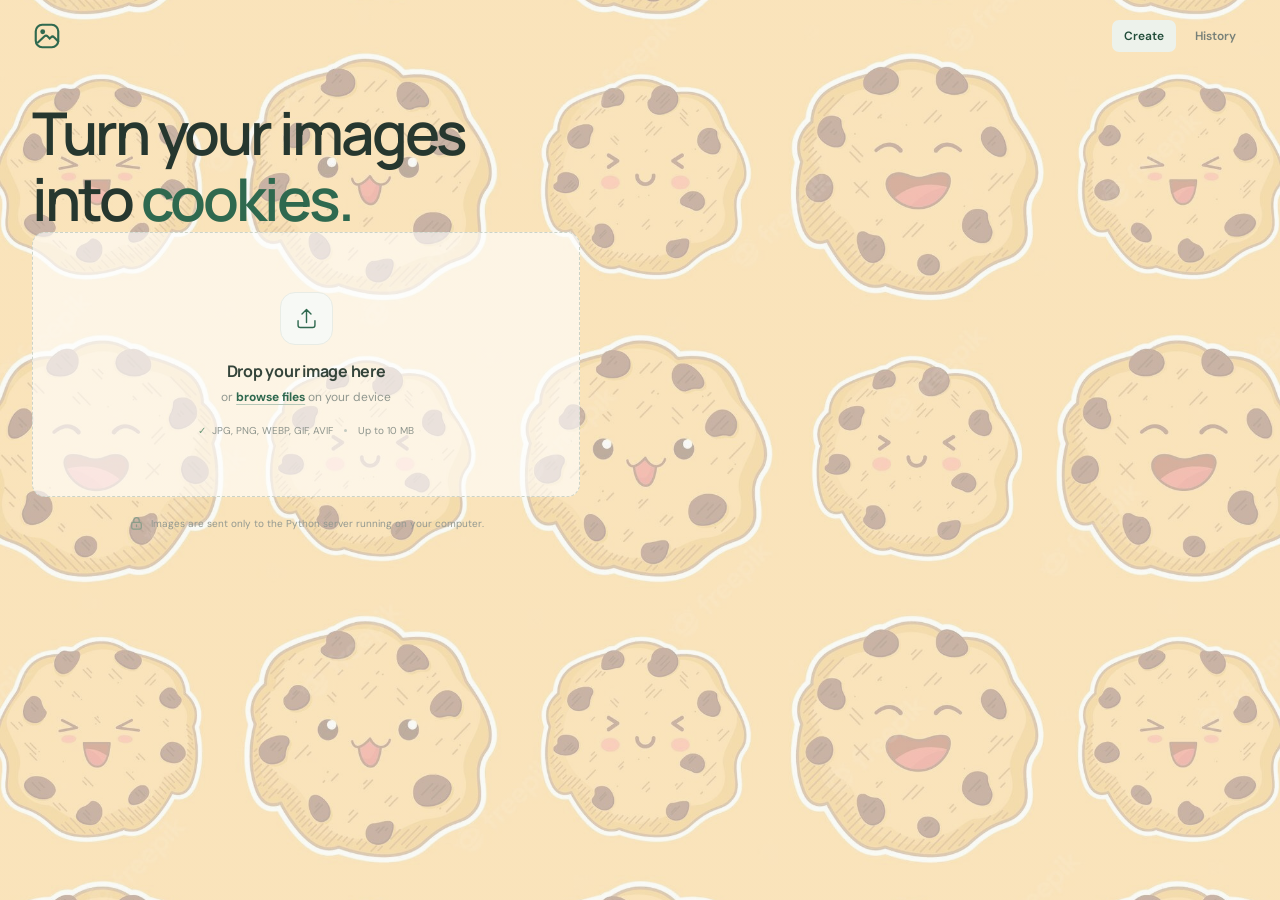
<file: index.html>
<!doctype html>
<html lang="en">
  <head>
    <meta charset="UTF-8" />
    <meta name="viewport" content="width=device-width, initial-scale=1.0" />
    <meta
      name="description"
      content="Choose an image from your device and preview it before uploading."
    />
    <title>Image to Cookie</title>
    <link rel="preconnect" href="https://fonts.googleapis.com" />
    <link rel="preconnect" href="https://fonts.gstatic.com" crossorigin />
    <link
      href="https://fonts.googleapis.com/css2?family=DM+Sans:wght@400;500;600;700&family=Manrope:wght@400;500;600;700;800&display=swap"
      rel="stylesheet"
    />
    <link rel="stylesheet" href="styles.css" />
    <script src="recipe.js" defer></script>
    <script src="app.js" defer></script>
  </head>
  <body>
    <header class="site-header">
      <a class="brand" href="/" aria-label="Frame home">
        <span class="brand-mark" aria-hidden="true">
          <svg viewBox="0 0 28 28" fill="none">
            <rect x="3.5" y="3.5" width="21" height="21" rx="6" stroke="currentColor" stroke-width="2" />
            <circle cx="10" cy="10" r="2.25" fill="currentColor" />
            <path d="m5.5 20 6.2-5.8a2 2 0 0 1 2.8.1l2 2 1.3-1.2a2 2 0 0 1 2.8.1l3.9 3.9" stroke="currentColor" stroke-width="2" stroke-linecap="round" />
          </svg>
        </span>
      </a>
      <nav class="site-nav" aria-label="Main navigation">
        <a class="site-nav-link site-nav-link-active" href="/" aria-current="page">Create</a>
        <a class="site-nav-link" href="/history">History</a>
      </nav>
    </header>

    <main class="page-main">
      <section class="upload-card" aria-labelledby="page-title">
        <h1 id="page-title">Turn your images<br />into <span>cookies.</span></h1>

        <div class="upload-layout">
          <div class="upload-column">
            <div class="dropzone" id="dropzone" tabindex="0" role="button" aria-label="Choose an image file or drop one here">
              <input
                class="file-input"
                id="file-input"
                type="file"
                accept="image/png,image/jpeg,image/webp,image/gif,image/avif"
                aria-label="Choose an image file"
                aria-hidden="true"
                tabindex="-1"
              />
              <div class="dropzone-content" id="empty-state">
                <div class="upload-icon" aria-hidden="true">
                  <svg viewBox="0 0 48 48" fill="none">
                    <path d="M24 31V8m0 0-8 8m8-8 8 8" stroke="currentColor" stroke-width="2.5" stroke-linecap="round" stroke-linejoin="round" />
                    <path d="M9 28v8a4 4 0 0 0 4 4h22a4 4 0 0 0 4-4v-8" stroke="currentColor" stroke-width="2.5" stroke-linecap="round" />
                  </svg>
                </div>
                <h2>Drop your image here</h2>
                <p>or <span class="browse-link">browse files</span> on your device</p>
                <div class="file-specs">
                  <span><span class="spec-check">✓</span> JPG, PNG, WEBP, GIF, AVIF</span>
                  <span class="spec-divider" aria-hidden="true"></span>
                  <span>Up to 10 MB</span>
                </div>
              </div>
              <div class="preview-state" id="preview-state" hidden>
                <img id="image-preview" alt="Preview of the selected image" />
                <div class="preview-overlay">
                  <span class="preview-label"><span class="preview-check">✓</span> Ready to go</span>
                </div>
              </div>
            </div>

            <p class="file-details" id="file-details" aria-live="polite" hidden>
              <span class="file-details-icon" aria-hidden="true">
                <svg viewBox="0 0 20 20" fill="none">
                  <path d="M5.5 2.5h5l4 4v10a1 1 0 0 1-1 1h-8a1 1 0 0 1-1-1v-13a1 1 0 0 1 1-1Z" stroke="currentColor" stroke-width="1.4" stroke-linejoin="round" />
                  <path d="M10.5 2.8v4h3.8M7.5 11h5m-5 2.5h5" stroke="currentColor" stroke-width="1.4" stroke-linecap="round" />
                </svg>
              </span>
              <span class="file-details-text"><strong id="file-name"></strong><span id="file-size"></span></span>
              <button class="change-button" id="change-button" type="button">Choose another</button>
              <button class="remove-button" id="remove-button" type="button" aria-label="Remove selected image">Remove</button>
            </p>
            <button class="upload-button" id="upload-button" type="button" hidden>Send image to backend</button>
            <button class="reset-button" id="reset-button" type="button" hidden>Start over</button>
            <p class="upload-status" id="upload-status" role="status" aria-live="polite" hidden></p>
            <p class="error-message" id="error-message" role="alert" hidden></p>

            <div class="privacy-note">
              <svg viewBox="0 0 18 18" fill="none" aria-hidden="true">
                <rect x="3.25" y="7.5" width="11.5" height="8.25" rx="2" stroke="currentColor" stroke-width="1.5" />
                <path d="M5.75 7.5V5.25a3.25 3.25 0 0 1 6.5 0V7.5M9 10.5v2.25" stroke="currentColor" stroke-width="1.5" stroke-linecap="round" />
              </svg>
              <span>Images are sent only to the Python server running on your computer.</span>
            </div>
          </div>

          <div class="result-column">
            <section class="recipe-panel" id="recipe-panel" aria-labelledby="recipe-heading" aria-busy="false" hidden>
              <img class="cookiefied-image" id="cookiefied-image" alt="Your image transformed into a cookie" hidden />
              <div class="recipe-heading">
                <span class="eyebrow-line" aria-hidden="true"></span>
                <h2 id="recipe-heading">Your cookie recipe</h2>
              </div>
              <div class="recipe-loading" id="recipe-loading" role="status" hidden>
                <span class="loading-spinner" aria-hidden="true"></span>
                <span>We’re turning your image into a cookie recipe. This can take a little while.</span>
              </div>
              <div class="recipe-text" id="recipe-text" aria-live="polite" hidden></div>
            </section>
          </div>
        </div>
      </section>
    </main>
  </body>
</html>
</file>
<file: styles.css>
:root {
  color-scheme: light;
  font-family: "DM Sans", sans-serif;
  color: #26372f;
  background: #f7f8f4;
  font-synthesis: none;
  text-rendering: optimizeLegibility;
  -webkit-font-smoothing: antialiased;
  -moz-osx-font-smoothing: grayscale;
  font-optical-sizing: auto;
  font-weight: 400;

  --green: #2f694f;
  --green-dark: #214c39;
  --ink: #26372f;
  --muted: #858c84;
  --line: #e8ebe4;
}

* {
  box-sizing: border-box;
}

body {
  min-width: 320px;
  min-height: 100vh;
  margin: 0;
  display: flex;
  flex-direction: column;
  background:
    linear-gradient(rgba(247, 248, 244, 0.64), rgba(247, 248, 244, 0.64)),
    url("/assets/cartoon-cookie.jpg") center / cover fixed,
    #f7f8f4;
}

button,
a {
  font: inherit;
}

.site-header,
.site-footer {
  display: flex;
  align-items: center;
  justify-content: space-between;
  width: min(100% - 64px, 1440px);
  margin: 0 auto;
}

.site-header {
  min-height: 72px;
}

.site-nav {
  display: flex;
  align-items: center;
  gap: 7px;
}

.site-nav-link {
  padding: 8px 12px;
  border-radius: 7px;
  color: #788179;
  font-size: 12px;
  font-weight: 600;
  text-decoration: none;
  transition: background 160ms ease, color 160ms ease;
}

.site-nav-link:hover,
.site-nav-link-active {
  background: #edf2eb;
  color: var(--green-dark);
}

.brand {
  display: inline-flex;
  align-items: center;
  gap: 9px;
  color: var(--ink);
  font-family: "Manrope", sans-serif;
  font-size: 23px;
  font-weight: 800;
  letter-spacing: -1.4px;
  text-decoration: none;
}

.brand-mark {
  display: flex;
  width: 30px;
  height: 30px;
  color: var(--green);
}

.brand-mark svg {
  width: 100%;
  height: 100%;
}

.brand-period {
  color: #d7a968;
}

.header-note {
  display: inline-flex;
  align-items: center;
  gap: 8px;
  color: #788179;
  font-size: 12px;
  letter-spacing: 0.01em;
}

.status-dot {
  width: 7px;
  height: 7px;
  border-radius: 50%;
  background: #77a37e;
  box-shadow: 0 0 0 3px rgba(119, 163, 126, 0.12);
}

.page-main {
  position: relative;
  display: block;
  flex: 1;
  width: min(100% - 64px, 1280px);
  margin: 0 auto;
  padding: 28px 0 40px;
}

.upload-card {
  width: 100%;
  margin: 0;
}

.upload-layout {
  display: grid;
  grid-template-columns: minmax(0, 0.92fr) minmax(0, 1.08fr);
  align-items: start;
  gap: 24px;
}

.upload-column,
.result-column {
  min-width: 0;
}

.eyebrow {
  display: flex;
  align-items: center;
  gap: 10px;
  margin-bottom: 17px;
  color: var(--green);
  font-size: 11px;
  font-weight: 600;
  letter-spacing: 0.09em;
  text-transform: uppercase;
}

.eyebrow-line {
  width: 22px;
  height: 1px;
  background: #9ab29a;
}

h1,
.side-note-title {
  font-family: "Manrope", sans-serif;
}

h1 {
  margin: 0;
  color: #26372f;
  font-size: clamp(41px, 5.2vw, 59px);
  font-weight: 600;
  letter-spacing: -3.1px;
  line-height: 1.12;
}

h1 span {
  color: var(--green);
}

.intro {
  max-width: 440px;
  margin: 17px 0 28px;
  color: #79817a;
  font-size: 14px;
  line-height: 1.75;
}

.dropzone {
  position: relative;
  display: flex;
  min-height: 265px;
  align-items: center;
  justify-content: center;
  overflow: hidden;
  border: 1px dashed #cbd4c9;
  border-radius: 13px;
  background: rgba(255, 255, 255, 0.61);
  cursor: pointer;
  transition: border-color 160ms ease, background 160ms ease, box-shadow 160ms ease;
}

.dropzone:hover,
.dropzone:focus-visible,
.dropzone.is-dragging {
  border-color: #6b9676;
  background: #fbfcf9;
  box-shadow: 0 0 0 4px rgba(78, 126, 91, 0.07);
  outline: none;
}

.file-input {
  display: none;
}

.dropzone-content {
  display: flex;
  align-items: center;
  flex-direction: column;
  padding: 24px 16px;
  text-align: center;
  pointer-events: none;
}

.upload-icon {
  display: grid;
  width: 53px;
  height: 53px;
  place-items: center;
  margin-bottom: 15px;
  border: 1px solid #e8ece5;
  border-radius: 15px;
  background: #f7f9f5;
  color: var(--green);
}

.upload-icon svg {
  width: 27px;
  height: 27px;
}

.dropzone h2 {
  margin: 0;
  color: #34443a;
  font-family: "Manrope", sans-serif;
  font-size: 16px;
  font-weight: 700;
  letter-spacing: -0.25px;
}

.dropzone-content > p {
  margin: 7px 0 19px;
  color: #90978f;
  font-size: 12px;
}

.browse-link {
  color: var(--green);
  font-weight: 700;
  text-decoration: underline;
  text-decoration-color: #b6c8b8;
  text-underline-offset: 3px;
}

.file-specs {
  display: flex;
  align-items: center;
  gap: 11px;
  color: #8d948c;
  font-size: 10px;
}

.spec-check {
  margin-right: 3px;
  color: #699575;
  font-weight: 700;
}

.spec-divider {
  width: 3px;
  height: 3px;
  border-radius: 50%;
  background: #c4cbc1;
}

.preview-state {
  position: absolute;
  inset: 0;
  background: #edf0eb;
}

.preview-state[hidden],
.file-details[hidden],
.error-message[hidden] {
  display: none;
}

.preview-state img {
  display: block;
  width: 100%;
  height: 100%;
  object-fit: contain;
}

.recipe-panel {
  margin-top: 0;
  padding: 20px 22px;
  border: 1px solid #e5eae1;
  border-radius: 11px;
  background: rgba(255, 255, 255, 0.72);
}

.recipe-panel[hidden] {
  display: none;
}

.recipe-heading {
  display: flex;
  align-items: center;
  gap: 9px;
}

.cookiefied-image {
  display: block;
  width: 100%;
  max-height: 360px;
  margin-bottom: 20px;
  border-radius: 8px;
  background: #edf0eb;
  object-fit: contain;
}

.cookiefied-image[hidden] {
  display: none;
}

.recipe-heading h2 {
  margin: 0;
  color: #34443a;
  font-family: "Manrope", sans-serif;
  font-size: 15px;
  font-weight: 700;
  letter-spacing: -0.3px;
}

.recipe-loading {
  display: flex;
  align-items: center;
  gap: 11px;
  margin-top: 15px;
  color: #788179;
  font-size: 12px;
  line-height: 1.7;
}

.recipe-loading[hidden],
.recipe-text[hidden] {
  display: none;
}

.loading-spinner {
  width: 18px;
  height: 18px;
  flex: 0 0 auto;
  border: 2px solid #dce6dc;
  border-top-color: var(--green);
  border-radius: 50%;
  animation: recipe-spinner 800ms linear infinite;
}

@keyframes recipe-spinner {
  to {
    transform: rotate(360deg);
  }
}

@media (prefers-reduced-motion: reduce) {
  .loading-spinner {
    animation-duration: 2s;
  }
}

.recipe-text {
  margin: 13px 0 0;
  color: #68746a;
  font-size: 12px;
  line-height: 1.75;
}

.recipe-text > :first-child {
  margin-top: 0;
}

.recipe-text > :last-child {
  margin-bottom: 0;
}

.recipe-text h3,
.recipe-text h4 {
  color: #34443a;
  font-family: "Manrope", sans-serif;
  font-weight: 700;
  line-height: 1.4;
}

.recipe-text h3 {
  margin: 22px 0 9px;
  padding-bottom: 7px;
  border-bottom: 1px solid #edf0ea;
  font-size: 15px;
}

.recipe-text h4 {
  margin: 16px 0 6px;
  font-size: 13px;
}

.recipe-text p {
  margin: 9px 0;
}

.recipe-text ul,
.recipe-text ol {
  display: grid;
  gap: 8px;
  margin: 10px 0 16px;
  padding-left: 22px;
}

.recipe-text ul {
  list-style: disc;
}

.recipe-text ol {
  list-style: decimal;
}

.recipe-text li {
  padding-left: 3px;
}

.recipe-text li::marker {
  color: #729276;
  font-weight: 700;
}

.recipe-text strong {
  color: #425248;
  font-weight: 700;
}

.recipe-text code {
  padding: 2px 5px;
  border-radius: 4px;
  background: #f0f3ee;
  color: #425248;
  font-family: Consolas, monospace;
  font-size: 0.92em;
}

.recipe-text hr {
  height: 1px;
  margin: 16px 0;
  border: 0;
  background: #edf0ea;
}

.history-main {
  width: min(100% - 64px, 1280px);
  flex: 1;
  margin: 0 auto;
  padding: 36px 0 56px;
}

.history-title-row {
  display: flex;
  align-items: flex-end;
  justify-content: space-between;
  gap: 24px;
  margin-bottom: 24px;
}

.history-eyebrow {
  display: flex;
  align-items: center;
  gap: 9px;
  margin: 0 0 12px;
  color: var(--green);
  font-size: 10px;
  font-weight: 600;
  letter-spacing: 0.09em;
  text-transform: uppercase;
}

.history-title-row h1 {
  font-size: clamp(38px, 5vw, 54px);
}

.history-title-row h1 span {
  color: var(--green);
}

.history-intro {
  margin: 11px 0 0;
  color: #79817a;
  font-size: 13px;
  line-height: 1.6;
}

.new-image-link {
  display: inline-flex;
  flex: 0 0 auto;
  align-items: center;
  gap: 8px;
  padding: 11px 15px;
  border: 1px solid #dce5da;
  border-radius: 8px;
  color: var(--green-dark);
  font-size: 12px;
  font-weight: 600;
  text-decoration: none;
  transition: background 160ms ease, border-color 160ms ease;
}

.new-image-link:hover {
  border-color: #b8cbb8;
  background: #edf2eb;
}

.history-message {
  margin: 0 0 16px;
  color: #818a80;
  font-size: 12px;
}

.history-message-error {
  color: #a34f43;
}

.history-grid {
  display: grid;
  grid-template-columns: repeat(auto-fit, minmax(min(100%, 400px), 1fr));
  align-items: start;
  gap: 20px;
}

.history-card {
  overflow: hidden;
  border: 1px solid #e5eae1;
  border-radius: 12px;
  background: rgba(255, 255, 255, 0.78);
  box-shadow: 0 4px 16px rgba(38, 55, 47, 0.035);
}

.history-image {
  display: block;
  width: 100%;
  height: 250px;
  border-bottom: 1px solid #edf0ea;
  background: #edf0eb;
  object-fit: contain;
}

.history-image-unavailable {
  object-fit: contain;
}

.history-card-content {
  padding: 17px 20px 20px;
}

.history-date {
  margin: 0 0 13px;
  color: #899187;
  font-size: 10px;
}

.history-recipe {
  margin-top: 0;
}

.preview-overlay {
  position: absolute;
  right: 12px;
  bottom: 12px;
  left: 12px;
  display: flex;
  align-items: center;
  justify-content: space-between;
  gap: 12px;
  padding: 10px 11px;
  border: 1px solid rgba(255, 255, 255, 0.75);
  border-radius: 9px;
  background: rgba(255, 255, 255, 0.92);
  box-shadow: 0 3px 12px rgba(32, 47, 37, 0.07);
}

.preview-label {
  display: inline-flex;
  align-items: center;
  gap: 7px;
  color: #425248;
  font-size: 11px;
  font-weight: 600;
}

.preview-check {
  display: grid;
  width: 17px;
  height: 17px;
  place-items: center;
  border-radius: 50%;
  background: #e6f1e6;
  color: #4f8058;
  font-size: 10px;
}

.change-button,
.remove-button,
.upload-button,
.reset-button {
  border: 0;
  cursor: pointer;
  font-size: 11px;
  font-weight: 600;
}

.change-button {
  background: transparent;
  color: var(--green);
  padding: 5px 7px;
  border-radius: 5px;
}

.change-button:hover {
  background: #eff4ed;
}

.file-details {
  display: flex;
  align-items: center;
  gap: 10px;
  margin: 12px 1px 0;
}

.file-details-icon {
  display: grid;
  width: 34px;
  height: 34px;
  flex: 0 0 auto;
  place-items: center;
  border: 1px solid #e8ece5;
  border-radius: 8px;
  background: #fff;
  color: #749179;
}

.file-details-icon svg {
  width: 19px;
  height: 19px;
}

.file-details-text {
  display: flex;
  min-width: 0;
  flex: 1;
  flex-direction: column;
  gap: 2px;
  color: #8c948c;
  font-size: 10px;
}

.file-details-text strong {
  overflow: hidden;
  color: #435148;
  font-size: 11px;
  font-weight: 600;
  text-overflow: ellipsis;
  white-space: nowrap;
}

.remove-button {
  padding: 6px;
  background: transparent;
  color: #898f89;
}

.remove-button:hover {
  color: #9b4e45;
}

.upload-button {
  width: 100%;
  min-height: 42px;
  margin-top: 13px;
  border-radius: 8px;
  background: var(--green);
  color: #fff;
  transition: background 160ms ease, opacity 160ms ease;
}

.reset-button {
  display: block;
  margin: 10px auto 0;
  padding: 7px 12px;
  border-radius: 6px;
  background: transparent;
  color: #788179;
}

.reset-button:hover:not(:disabled) {
  background: #edf1eb;
  color: var(--green-dark);
}

.reset-button:disabled {
  cursor: wait;
}

.upload-button:hover:not(:disabled) {
  background: var(--green-dark);
}

.upload-button:disabled {
  cursor: wait;
  opacity: 0.7;
}

.upload-button[hidden],
.reset-button[hidden],
.upload-status[hidden] {
  display: none;
}

.upload-status {
  margin: 10px 2px 0;
  color: var(--green);
  font-size: 12px;
}

.error-message {
  margin: 10px 2px 0;
  color: #a34f43;
  font-size: 12px;
}

.privacy-note {
  display: flex;
  align-items: center;
  justify-content: center;
  gap: 7px;
  margin-top: 19px;
  color: #929890;
  font-size: 10px;
}

.privacy-note svg {
  width: 15px;
  height: 15px;
  flex: 0 0 auto;
  color: #8a9d89;
}

.side-note {
  position: absolute;
  top: 50%;
  right: 8px;
  display: flex;
  width: 180px;
  height: 290px;
  flex-direction: column;
  justify-content: space-between;
  padding: 23px 0 19px 21px;
  border-left: 1px solid #e1e6dc;
  transform: translateY(-39%);
}

.side-note-index {
  display: flex;
  align-items: center;
  gap: 8px;
  color: #818a80;
  font-size: 10px;
  letter-spacing: 0.08em;
}

.side-note-index span {
  width: 19px;
  height: 1px;
  background: #c3cbbf;
}

.side-note-title {
  margin: 0;
  color: #657367;
  font-size: 18px;
  font-weight: 500;
  letter-spacing: -0.55px;
  line-height: 1.55;
}

.side-note-bottom {
  display: flex;
  align-items: center;
  gap: 8px;
  color: #8b938a;
  font-size: 10px;
}

.tiny-sparkle {
  color: #c09a5f;
  font-size: 15px;
}

.site-footer {
  min-height: 67px;
  border-top: 1px solid #e8ebe4;
  color: #979d95;
  font-size: 10px;
}

.footer-right {
  display: inline-flex;
  align-items: center;
  gap: 7px;
}

.footer-right span {
  color: #79917a;
  font-size: 12px;
}

@media (max-width: 800px) {
  .site-header,
  .site-footer {
    width: calc(100% - 40px);
  }

  .page-main {
    width: calc(100% - 40px);
    padding-top: 24px;
    padding-bottom: 32px;
  }

  .history-main {
    width: calc(100% - 40px);
    padding: 28px 0 40px;
  }

  .upload-layout {
    grid-template-columns: minmax(0, 1fr);
    gap: 20px;
  }

  .side-note {
    display: none;
  }
}

@media (max-width: 480px) {
  .site-header {
    min-height: 76px;
  }

  .site-header,
  .site-footer {
    width: calc(100% - 36px);
  }

  .header-note {
    font-size: 10px;
  }

  .page-main {
    width: calc(100% - 36px);
    padding: 20px 0 28px;
  }

  .history-main {
    width: calc(100% - 36px);
    padding: 24px 0 32px;
  }

  .history-title-row {
    align-items: flex-start;
    flex-direction: column;
    gap: 16px;
  }

  .history-image {
    height: 210px;
  }

  .eyebrow {
    margin-bottom: 14px;
    font-size: 9px;
  }

  h1 {
    font-size: clamp(40px, 11vw, 52px);
    letter-spacing: -2.5px;
  }

  .intro {
    margin-top: 13px;
    margin-bottom: 22px;
    font-size: 13px;
  }

  .dropzone {
    min-height: 245px;
  }

  .privacy-note {
    align-items: flex-start;
    font-size: 9px;
  }

  .site-footer {
    min-height: 59px;
    font-size: 9px;
  }

  .footer-right {
    gap: 4px;
  }
}
</file>
